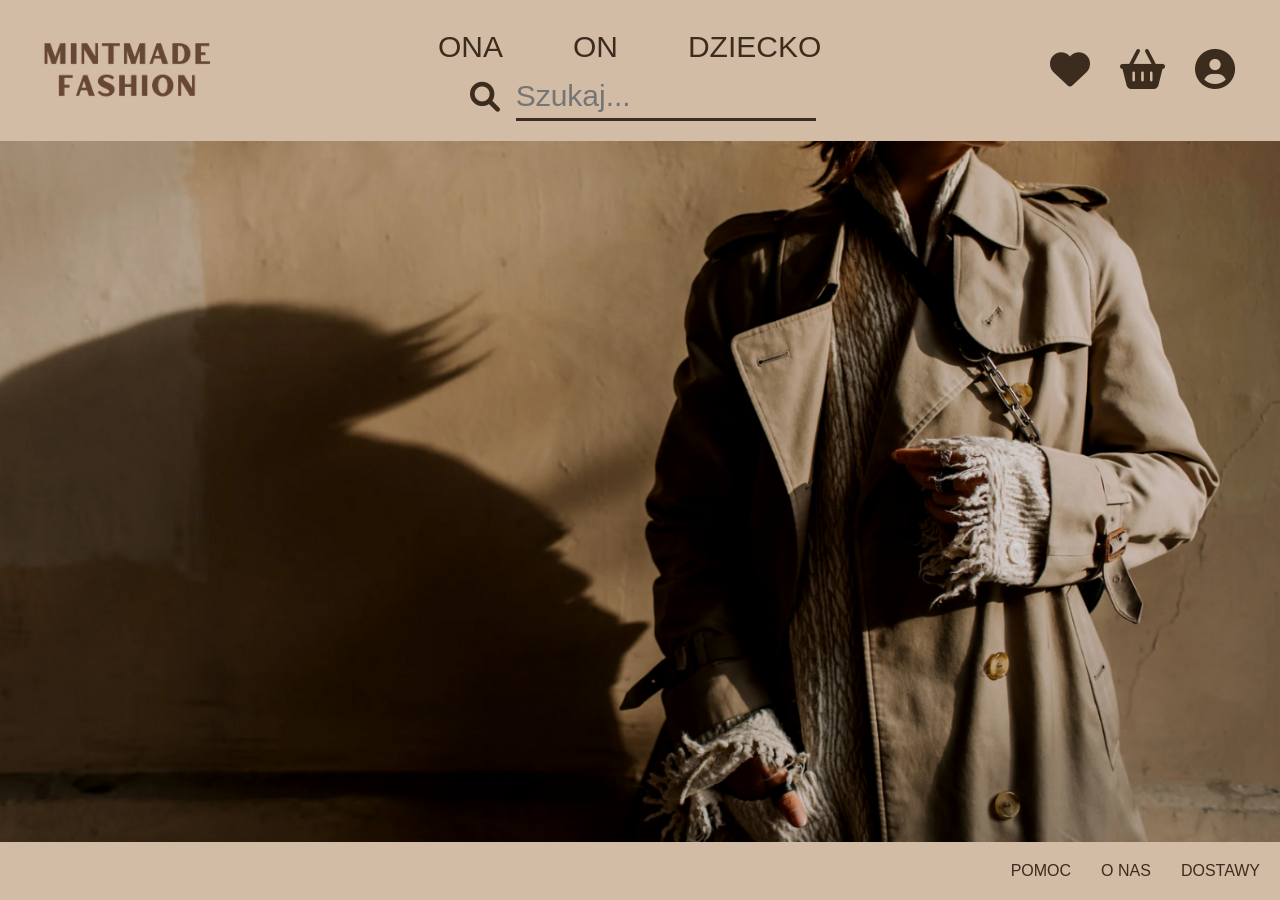
<file: sites/index.html>
<!DOCTYPE html>
<html lang="pl">
  <head>
    <meta charset="UTF-8" />
    <meta name="viewport" content="width=device-width, initial-scale=1.0" />
    <title>Mintmade Fashion</title>
    <link rel="stylesheet" href="../styles/index_styles.css" />
    <script src="../scripts/load_header_and_footer.js" defer></script>
  </head>
  <body>
    <div id="header-container"></div>
    <main class="main"></main>
    <div id="footer-container"></div>
  </body>
</html>
</file>
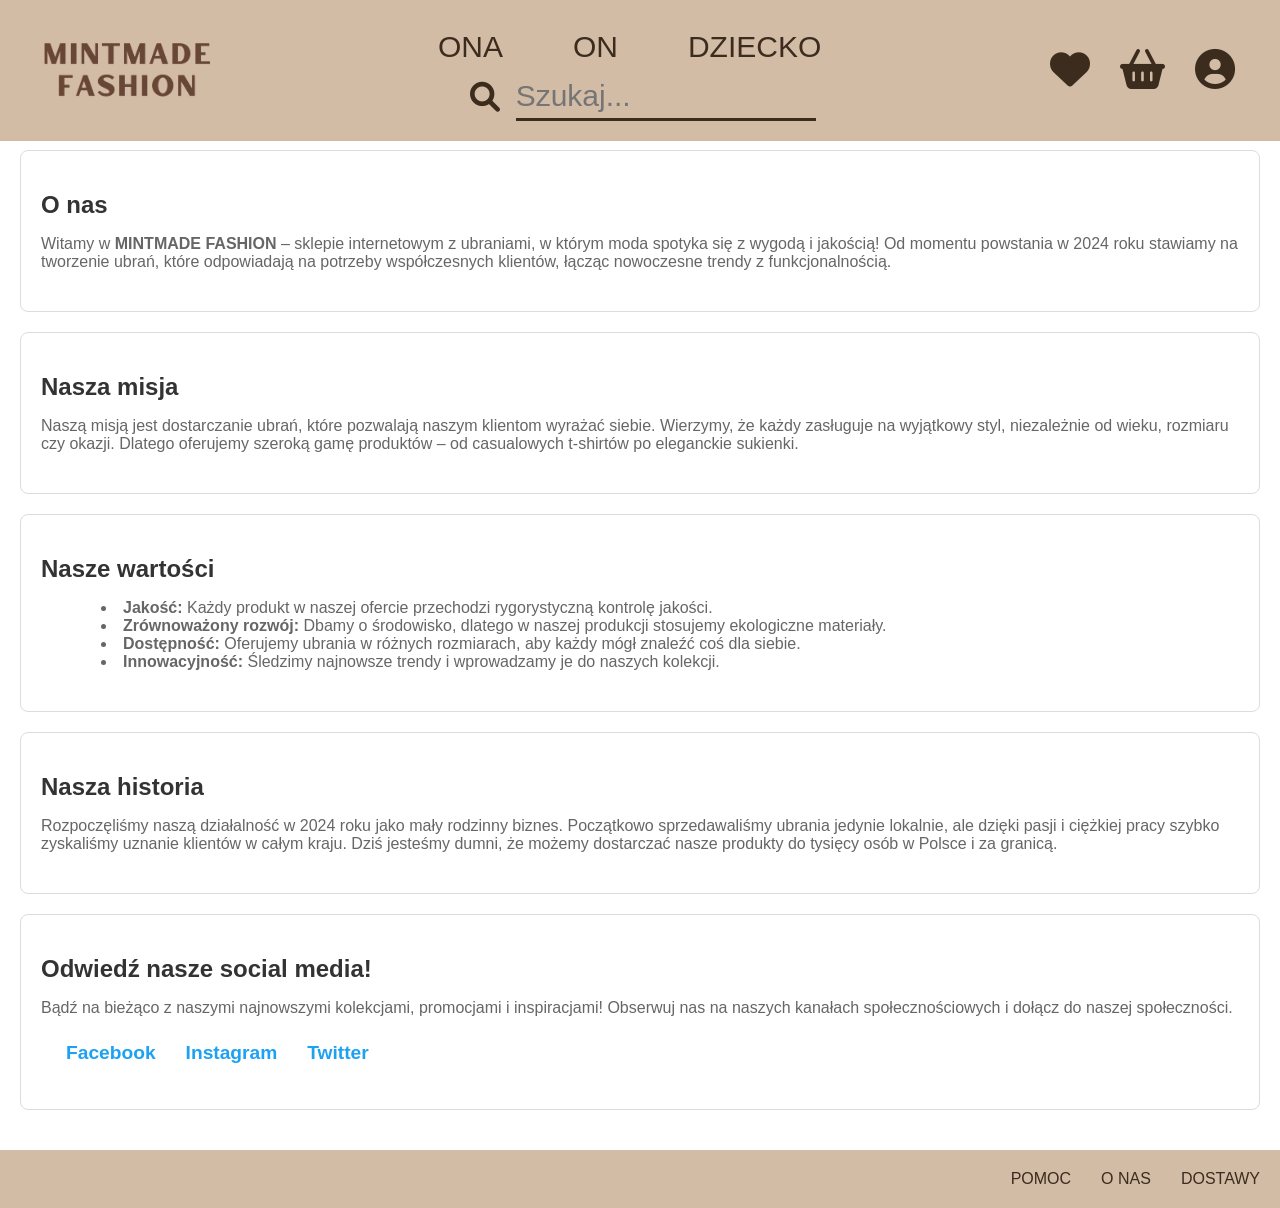
<file: sites/about_us.html>
<!DOCTYPE html>
<html lang="pl">
  <head>
    <meta charset="UTF-8" />
    <meta name="viewport" content="width=device-width, initial-scale=1.0" />
    <title>O nas - Sklep z Ubraniami</title>
    <script src="../scripts/load_header_and_footer.js" defer></script>
    <link rel="stylesheet" href="../styles/about_us_styles.css" />
  </head>
  <body>
    <div id="header-container"></div>

    <main>
      <section class="about">
        <h1>O nas</h1>
        <p>
          Witamy w <strong>MINTMADE FASHION</strong> – sklepie internetowym z
          ubraniami, w którym moda spotyka się z wygodą i jakością! Od momentu
          powstania w 2024 roku stawiamy na tworzenie ubrań, które odpowiadają
          na potrzeby współczesnych klientów, łącząc nowoczesne trendy z
          funkcjonalnością.
        </p>
      </section>

      <section class="our-mission">
        <h2>Nasza misja</h2>
        <p>
          Naszą misją jest dostarczanie ubrań, które pozwalają naszym klientom
          wyrażać siebie. Wierzymy, że każdy zasługuje na wyjątkowy styl,
          niezależnie od wieku, rozmiaru czy okazji. Dlatego oferujemy szeroką
          gamę produktów – od casualowych t-shirtów po eleganckie sukienki.
        </p>
      </section>

      <section class="values">
        <h2>Nasze wartości</h2>
        <ul>
          <li>
            <strong>Jakość:</strong> Każdy produkt w naszej ofercie przechodzi
            rygorystyczną kontrolę jakości.
          </li>
          <li>
            <strong>Zrównoważony rozwój:</strong> Dbamy o środowisko, dlatego w
            naszej produkcji stosujemy ekologiczne materiały.
          </li>
          <li>
            <strong>Dostępność:</strong> Oferujemy ubrania w różnych rozmiarach,
            aby każdy mógł znaleźć coś dla siebie.
          </li>
          <li>
            <strong>Innowacyjność:</strong> Śledzimy najnowsze trendy i
            wprowadzamy je do naszych kolekcji.
          </li>
        </ul>
      </section>

      <section class="our-story">
        <h2>Nasza historia</h2>
        <p>
          Rozpoczęliśmy naszą działalność w 2024 roku jako mały rodzinny biznes.
          Początkowo sprzedawaliśmy ubrania jedynie lokalnie, ale dzięki pasji i
          ciężkiej pracy szybko zyskaliśmy uznanie klientów w całym kraju. Dziś
          jesteśmy dumni, że możemy dostarczać nasze produkty do tysięcy osób w
          Polsce i za granicą.
        </p>
      </section>

      <section class="call-to-action">
        <h2>Odwiedź nasze social media!</h2>
        <p>
          Bądź na bieżąco z naszymi najnowszymi kolekcjami, promocjami i
          inspiracjami! Obserwuj nas na naszych kanałach społecznościowych i
          dołącz do naszej społeczności.
        </p>
        <ul class="social-links">
          <li>
            <a
              href="https://facebook.com"
              target="_blank"
              rel="noopener noreferrer"
              >Facebook</a
            >
          </li>
          <li>
            <a
              href="https://instagram.com"
              target="_blank"
              rel="noopener noreferrer"
              >Instagram</a
            >
          </li>
          <li>
            <a
              href="https://twitter.com"
              target="_blank"
              rel="noopener noreferrer"
              >Twitter</a
            >
          </li>
        </ul>
      </section>
    </main>

    <div id="footer-container"></div>
  </body>
</html>
</file>
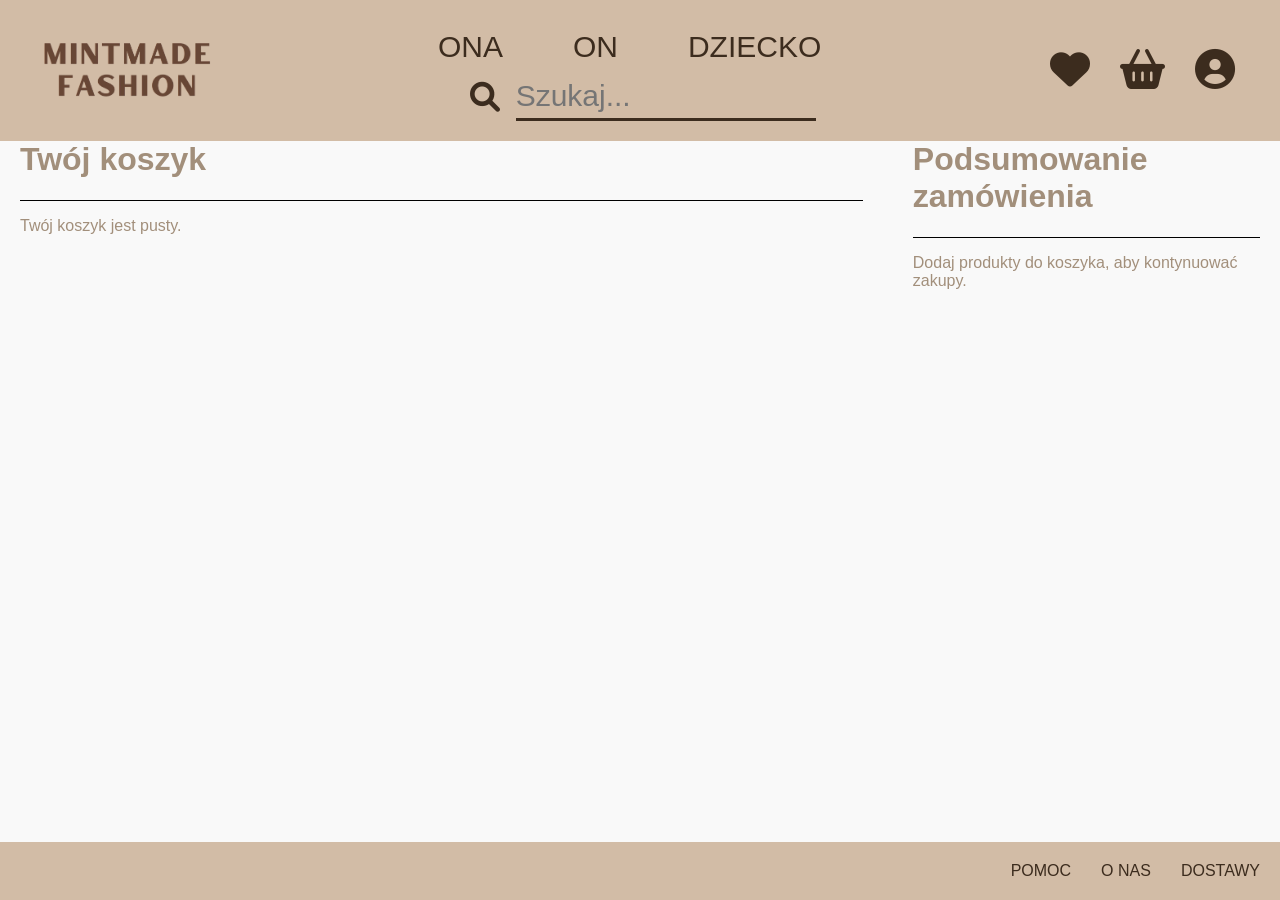
<file: sites/cart.html>
<!DOCTYPE html>
<html lang="en">
  <head>
    <meta charset="UTF-8" />
    <meta name="viewport" content="width=device-width, initial-scale=1.0" />
    <title>Mintmade Fashion</title>
    <link rel="stylesheet" href="../styles/cart.css" />
    <script src="../scripts/load_header_and_footer.js" defer></script>
    <script src="../scripts/cart.js" defer></script>
  </head>
  <body>
    <div id="header-container"></div>
    <main class="cart">
      <div class="cart-items-container">
        <h1>Twój koszyk</h1>
        <div id="cart-items"></div>
      </div>
      <div class="cart-summary-container">
        <h1>Podsumowanie zamówienia</h1>
        <div id="cart-total"></div>
        <div id="cart-summary"></div>
        <button id="checkout-button">Przejdź do kasy</button>
      </div>
    </main>
    
    <div id="footer-container"></div>
  </body>
</html>
</file>
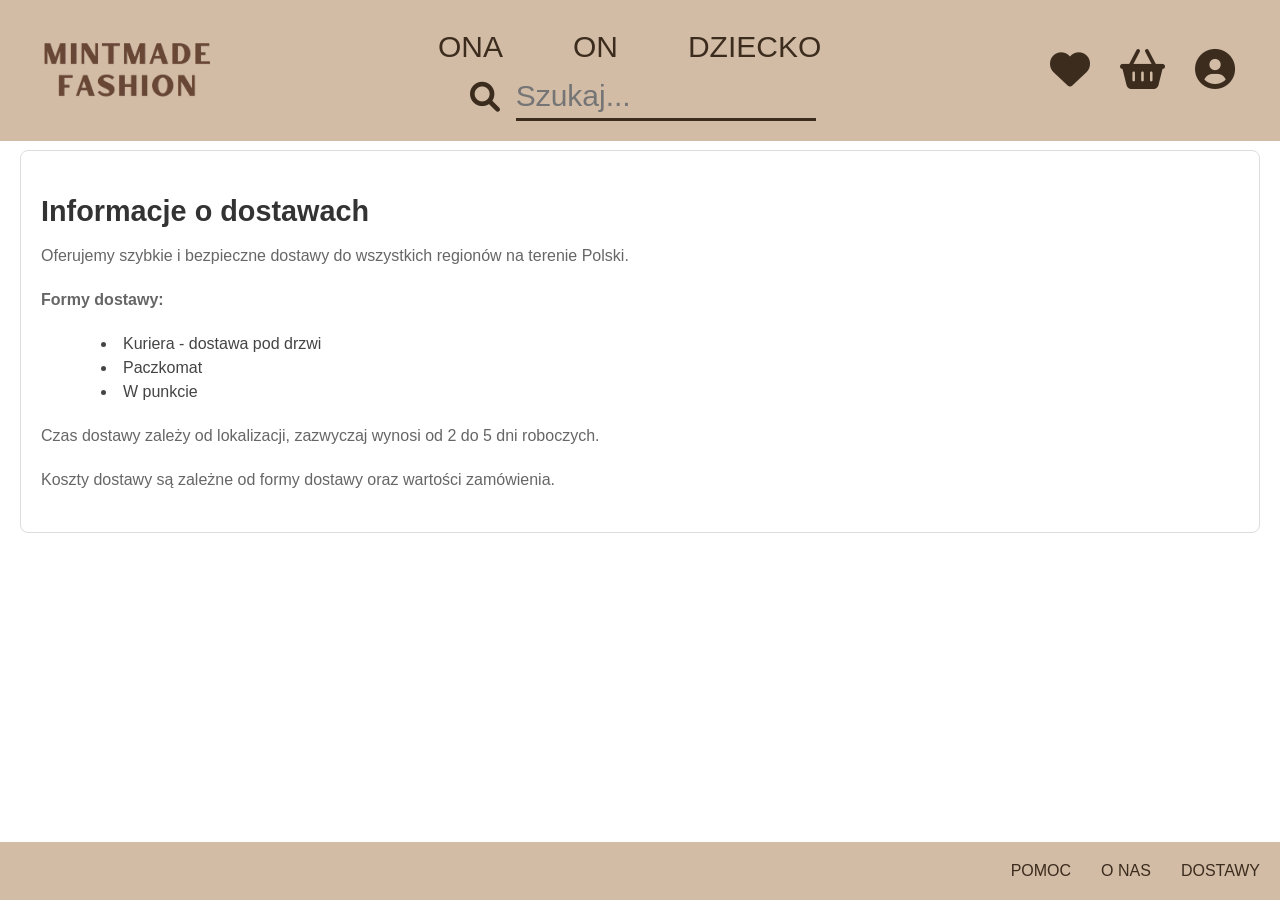
<file: sites/delivery.html>
<!DOCTYPE html>
<html lang="pl">
  <head>
    <meta charset="UTF-8" />
    <meta name="viewport" content="width=device-width, initial-scale=1.0" />
    <title>Dostawy - Sklep z Ubraniami</title>
    <script src="../scripts/load_header_and_footer.js" defer></script>
    <link rel="stylesheet" href="../styles/delivery_styles.css" />
  </head>
  <body>
    <div id="header-container"></div>

    <main>
      <section class="delivery-info">
        <h1>Informacje o dostawach</h1>
        <p>
          Oferujemy szybkie i bezpieczne dostawy do wszystkich regionów na
          terenie Polski.
        </p>
        <p><strong>Formy dostawy:</strong></p>
        <ul>
          <li>Kuriera - dostawa pod drzwi</li>
          <li>Paczkomat</li>
          <li>W punkcie</li>
        </ul>
        <p>
          Czas dostawy zależy od lokalizacji, zazwyczaj wynosi od 2 do 5 dni
          roboczych.
        </p>
        <p>
          Koszty dostawy są zależne od formy dostawy oraz wartości zamówienia.
        </p>
      </section>
    </main>

    <div id="footer-container">
      <ul>
        <li><a href="/about_us.html">O nas</a></li>
        <li><a href="/delivery.html">Dostawy</a></li>
      </ul>
    </div>
  </body>
</html>
</file>
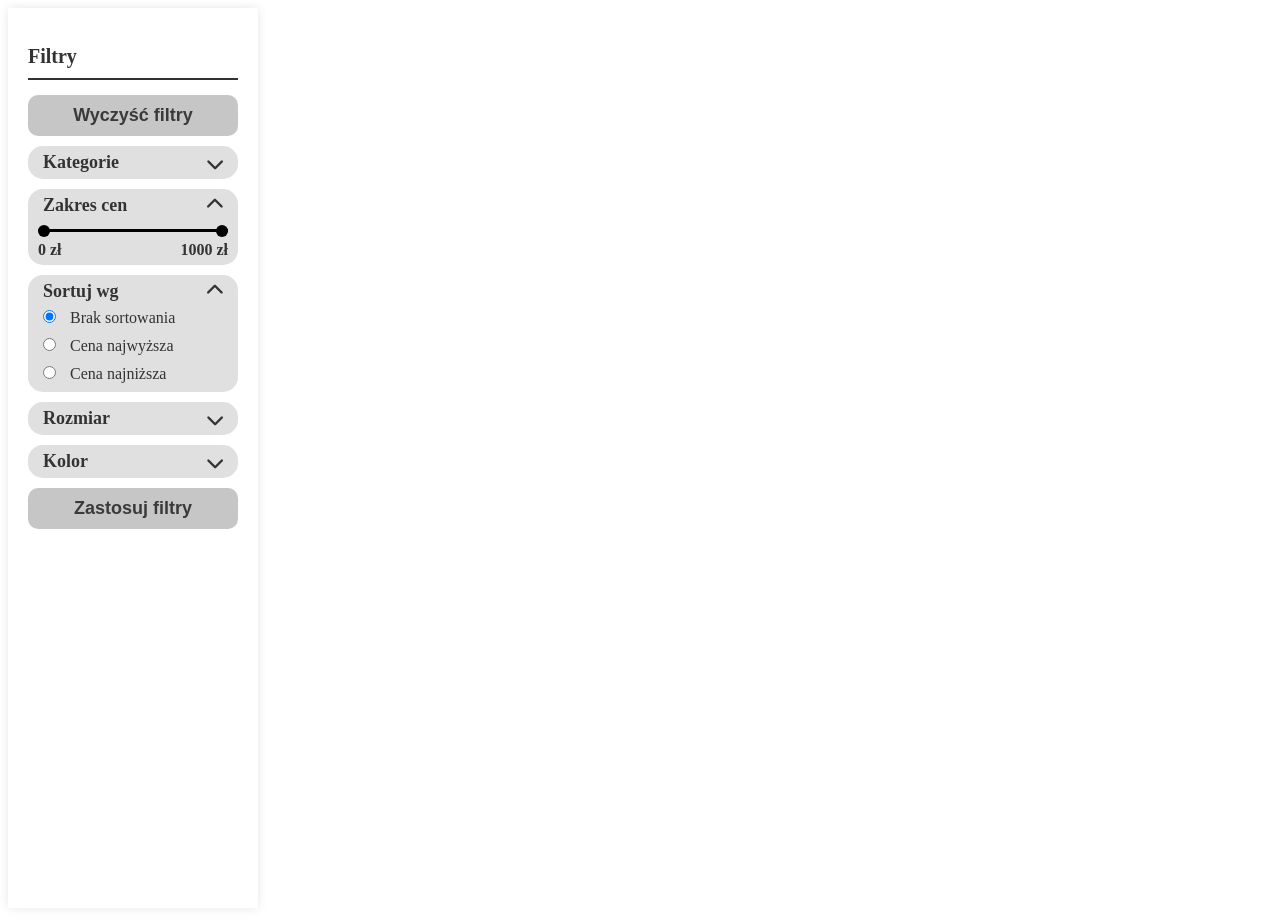
<file: sites/filters.html>
<!DOCTYPE html>
<html lang="pl">
  <head>
    <link
      rel="stylesheet"
      href="https://cdnjs.cloudflare.com/ajax/libs/font-awesome/6.0.0-beta3/css/all.min.css"
    />
    <link rel="stylesheet" href="../styles/filters_styles.css" />
  </head>

  <!-- Menu boczne z filtrami -->
  <aside class="sidebar">
    <h2>Filtry</h2>

    <!-- Przycisk Wyczyść filtry -->
    <button class="clear-btn" id="clear-filters-btn">Wyczyść filtry</button>

    <div class="filter-section collapsed">
      <h3>Kategorie</h3>
      <div class="filter-content">
        <!-- Opcje wyboru preferencji -->
        <label
          ><input
            type="radio"
            class="filter-radio"
            name="category"
            value="none"
            checked
          />
          Brak preferencji</label
        >
        <label
          ><input
            type="radio"
            class="filter-radio"
            name="category"
            value="ona"
          />
          ONA</label
        >
        <label
          ><input
            type="radio"
            class="filter-radio"
            name="category"
            value="on"
          />
          ON</label
        >
        <label
          ><input
            type="radio"
            class="filter-radio"
            name="category"
            value="dziecko"
          />
          DZIECKO</label
        >

        <!-- Dynamiczny kontener na kategorie -->
        <div id="dynamic-category-content" class="dynamic-category"></div>
      </div>
    </div>

    <div class="filter-section">
      <h3>Zakres cen</h3>
      <div class="filter-content">
        <div class="price-slider">
          <input
            type="range"
            id="price-min"
            min="0"
            max="1000"
            value="0"
            step="5"
          />
          <input
            type="range"
            id="price-max"
            min="0"
            max="1000"
            value="1000"
            step="5"
          />
        </div>
        <div class="price-values">
          <span id="min-value">0 zł</span>
          <span id="max-value">1000 zł</span>
        </div>
      </div>
    </div>

    <div class="filter-section">
      <h3>Sortuj wg</h3>
      <div class="filter-content">
        <label
          ><input
            type="radio"
            name="sort"
            class="filter-radio"
            id="no-sort"
            checked
          />
          Brak sortowania</label
        >
        <label
          ><input
            type="radio"
            name="sort"
            class="filter-radio"
            id="high-to-low"
          />
          Cena najwyższa</label
        >
        <label
          ><input
            type="radio"
            name="sort"
            class="filter-radio"
            id="low-to-high"
          />
          Cena najniższa</label
        >
      </div>
    </div>

    <div class="filter-section collapsed">
      <h3>Rozmiar</h3>
      <div class="filter-content">
        <label
          ><input type="checkbox" class="filter-checkbox" name="size" />
          S</label
        >
        <label
          ><input type="checkbox" class="filter-checkbox" name="size" />
          M</label
        >
        <label
          ><input type="checkbox" class="filter-checkbox" name="size" />
          L</label
        >
        <label
          ><input type="checkbox" class="filter-checkbox" name="size" />
          XL</label
        >
      </div>
    </div>

    <div class="filter-section collapsed">
      <h3>Kolor</h3>
      <div class="filter-content">
        <label
          ><input type="checkbox" class="filter-checkbox" /> Czerwony</label
        >
        <label
          ><input type="checkbox" class="filter-checkbox" /> Niebieski</label
        >
        <label><input type="checkbox" class="filter-checkbox" /> Czarny</label>
        <label><input type="checkbox" class="filter-checkbox" /> Biały</label>
      </div>
    </div>
    <!-- Przycisk zastosuj -->
    <button class="apply-btn">Zastosuj filtry</button>
  </aside>

  <script src="../scripts/filters_script.js"></script>
</html>
</file>
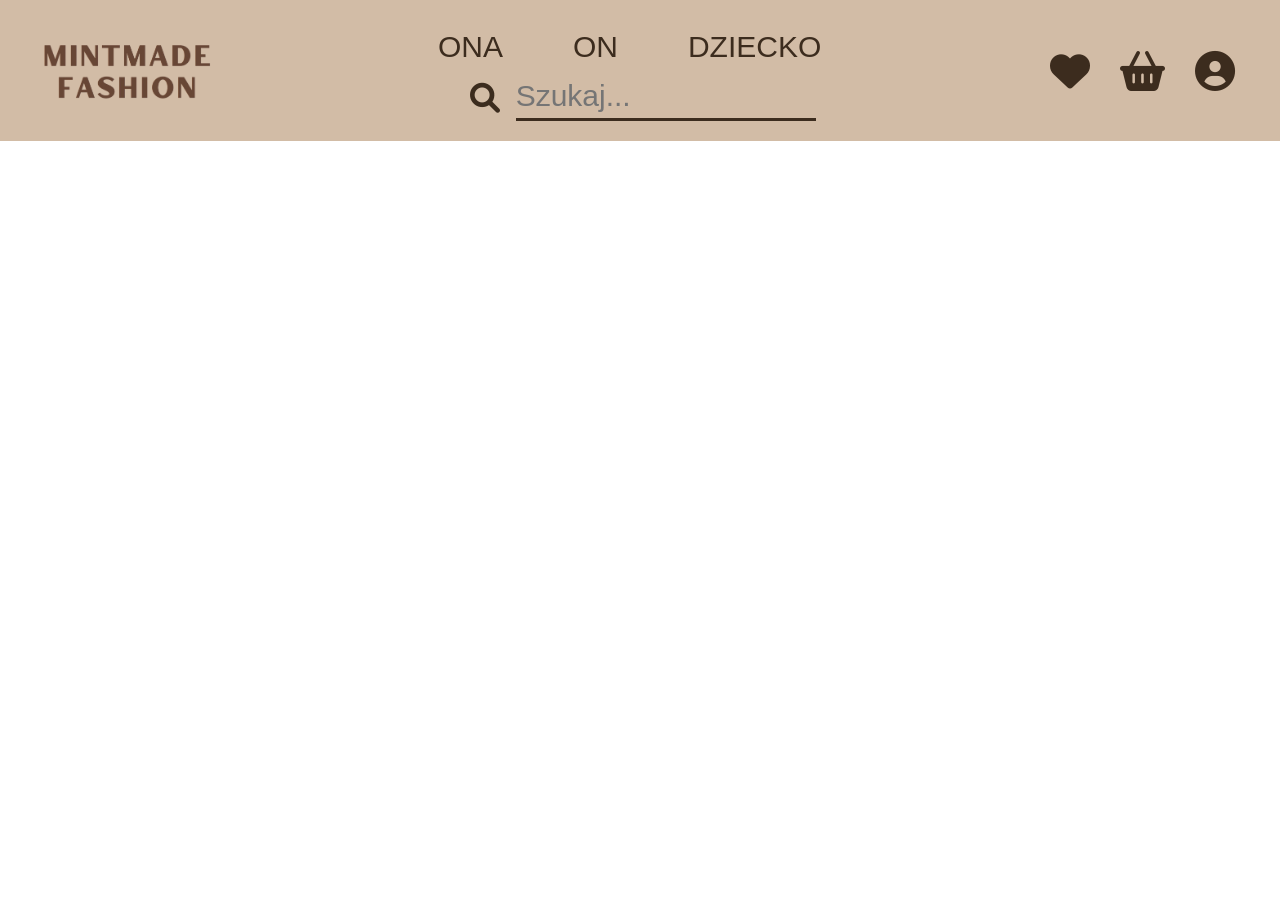
<file: sites/header.html>
<head>
  <link
    rel="stylesheet"
    href="https://cdnjs.cloudflare.com/ajax/libs/font-awesome/6.0.0-beta3/css/all.min.css"
  />
  <link rel="stylesheet" href="../styles/header_styles.css" />
</head>
<body>
  <header class="header">
    <div class="logo">
      <a href="../sites/index.html">
        <img src="../img/logo.png" alt="Mintmade Fashion Logo" />
      </a>
    </div>
    <nav class="nav">
      <div id="middle-part">
        <ul class="menu"></ul>
        <!-- Pasek wyszukiwania obok kategorii DZIECKO -->
        <li class="search-bar">
          <button id="search-button">
            <i class="fa-solid fa-magnifying-glass"></i>
          </button>
          <input type="text" id="search-input" placeholder="Szukaj..."/>
        </li>
      </div>
    </nav>
    <div class="icons">
      <a href="../sites/profile.html#watchlist" aria-label="Ulubione">
        <span><i class="fa-solid fa-heart"></i></span>
      </a>
      <a href="../sites/cart.html" aria-label="Koszyk" class="cart-icon">
        <span>
          <i class="fa-solid fa-basket-shopping"></i>
          <span class="cart-count">0</span>
        </span>
      </a>

      <!-- Ikona użytkownika (przycisk) z rozwijanym menu -->
      <span class="user-icon">
        <i class="fa-solid fa-circle-user"></i>
        <div class="user-dropdown">
          <ul>
            <li>ZALOGUJ</li>
            <li>ZAREJESTRUJ</li>
            <li style="display: none" id="profile">PROFIL</li>
            <li style="display: none" id="logout">WYLOGUJ</li>
          </ul>
        </div>
      </span>
    </div>
  </header>

  <!-- Popup logowania -->
  <div id="login-popup" class="popup">
    <div class="popup-content">
      <button class="close-btn" id="close-login-popup">&times;</button>
      <h2>Zaloguj się</h2>
      <form id="login-form">
        <label for="login-email">Email</label>
        <input
          type="email"
          id="login-email"
          placeholder="Wpisz swój email"
          required
        />
        <label for="login-password">Hasło</label>
        <div class="password-container">
          <input
            type="password"
            id="login-password"
            placeholder="Wpisz hasło"
            required
          />
        </div>
        <button type="submit">Zaloguj</button>
      </form>
    </div>
  </div>

  <!-- Popup rejestracji -->
  <div id="register-popup" class="popup">
    <div class="popup-content">
      <button class="close-btn" id="close-register-popup">&times;</button>
      <h2>Zarejestruj się</h2>
      <form id="register-form">
        <label for="register-email">Email</label>
        <input
          type="email"
          id="register-email"
          placeholder="Wpisz swój email"
          required
        />

        <label for="register-password">Hasło</label>
        <div class="password-container">
          <input
            type="password"
            id="register-password"
            placeholder="Wpisz hasło"
            required
          />
        </div>

        <label for="register-confirm-password">Powtórz hasło</label>
        <input
          type="password"
          id="register-confirm-password"
          placeholder="Powtórz hasło"
          required
        />

        <label for="register-first-name">Imię</label>
        <input
          type="text"
          id="register-first-name"
          placeholder="Wpisz swoje imię"
          required
        />
        <label for="register-last-name">Nazwisko</label>
        <input
          type="text"
          id="register-last-name"
          placeholder="Wpisz swoje nazwisko"
          required
        />

        <label for="register-address">Adres</label>
        <input
          type="text"
          id="register-address"
          placeholder="Wpisz swój adres"
          required
        />

        <label for="register-city">Miasto</label>
        <input
          type="text"
          id="register-city"
          placeholder="Wpisz swoje miasto"
          required
        />

        <label for="register-zipcode">Kod pocztowy</label>
        <input
          type="text"
          id="register-zipcode"
          placeholder="Wpisz kod pocztowy"
          required
        />

        <button type="submit">Zarejestruj się</button>
      </form>
    </div>
  </div>

  <script src="../scripts/header_script.js"></script>
</body>
</file>
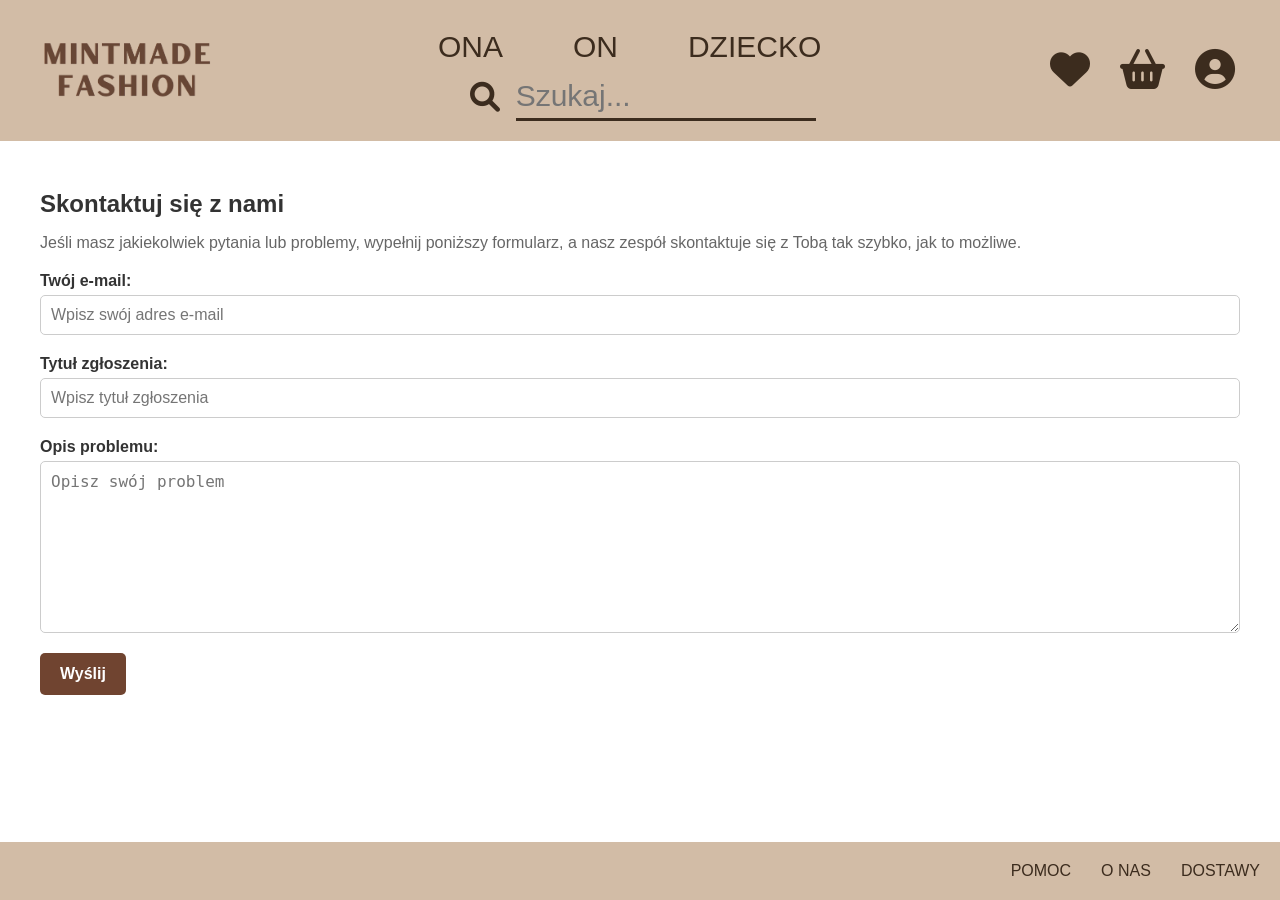
<file: sites/help_page.html>
<!DOCTYPE html>
<html lang="pl">
  <head>
    <meta charset="UTF-8" />
    <meta name="viewport" content="width=device-width, initial-scale=1.0" />
    <title>Pomoc - Sklep z Ubraniami</title>
    <script src="../scripts/load_header_and_footer.js" defer></script>
    <link rel="stylesheet" href="../styles/help_page_styles.css" />
  </head>
  <body>
    <div id="header-container"></div>

    <main>
      <section class="help">
        <h1>Skontaktuj się z nami</h1>
        <p>
          Jeśli masz jakiekolwiek pytania lub problemy, wypełnij poniższy
          formularz, a nasz zespół skontaktuje się z Tobą tak szybko, jak to
          możliwe.
        </p>

        <form id="contact-form">
          <div class="form-group">
            <label for="email">Twój e-mail:</label>
            <input
              type="email"
              id="email"
              name="email"
              required
              placeholder="Wpisz swój adres e-mail"
            />
          </div>

          <div class="form-group">
            <label for="subject">Tytuł zgłoszenia:</label>
            <input
              type="text"
              id="subject"
              name="subject"
              required
              placeholder="Wpisz tytuł zgłoszenia"
            />
          </div>

          <div class="form-group">
            <label for="problem-description">Opis problemu:</label>
            <textarea
              id="problem-description"
              name="problem_description"
              required
              placeholder="Opisz swój problem"
              rows="6"
            ></textarea>
          </div>

          <div class="form-group">
            <button type="submit" class="submit-btn">Wyślij</button>
          </div>
        </form>

        <!-- Komunikat o wysłaniu -->
        <div
          id="confirmation-message"
          class="confirmation-message"
          style="display: none"
        >
          Zgłoszenie zostało wysłane. Dziękujemy za kontakt!
          <br />
          <a href="./index.html" class="go-home-link">Wróć na stronę główną</a>
        </div>
      </section>
    </main>

    <div id="footer-container"></div>

    <script src="../scripts/help_page_script.js"></script>
  </body>
</html>
</file>
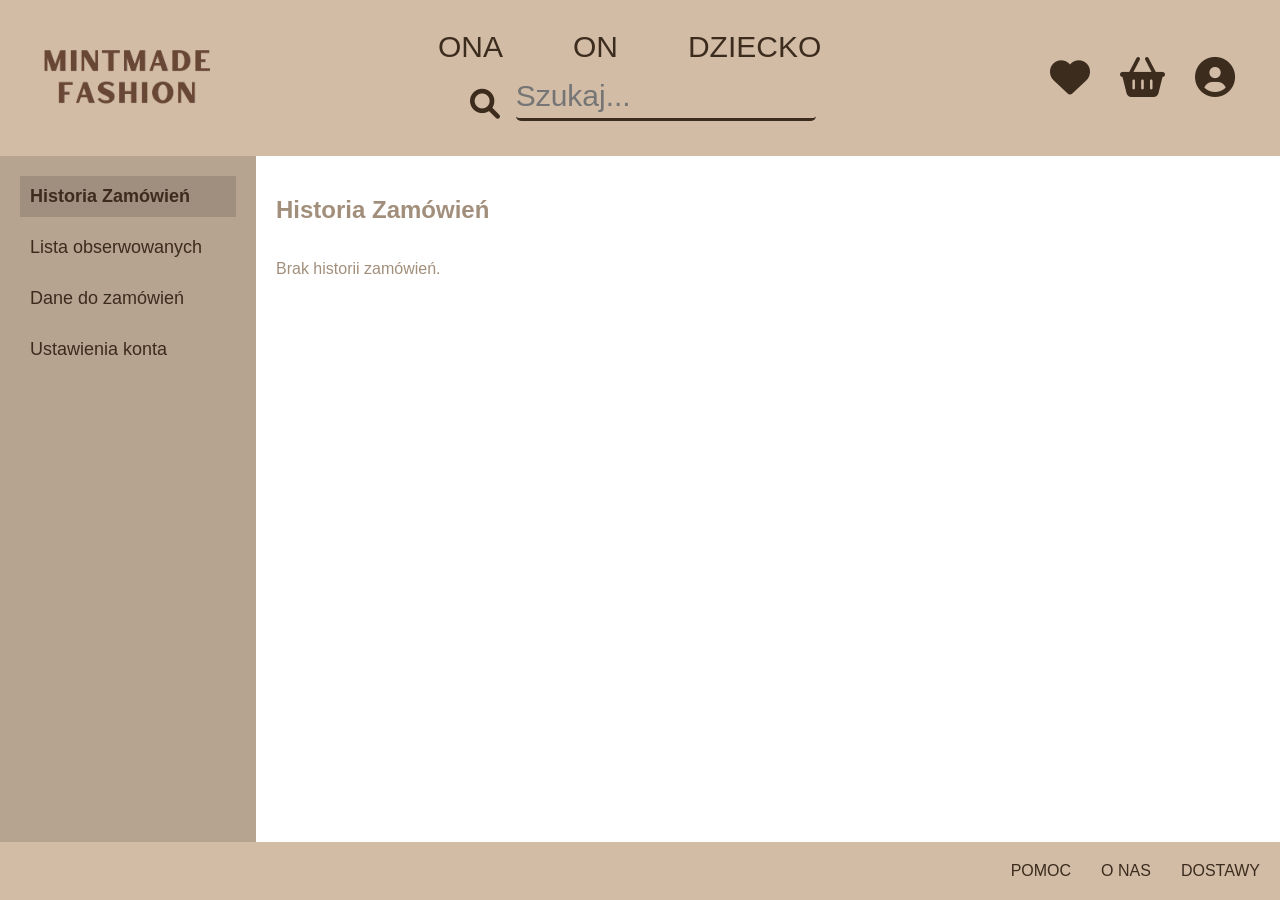
<file: sites/profile.html>
<!DOCTYPE html>
<html lang="en">
<head>
  <meta charset="UTF-8">
  <meta name="viewport" content="width=device-width, initial-scale=1.0">
  <title>Profile - Mintmade Fashion</title>
  <link
  rel="stylesheet"
  href="https://cdnjs.cloudflare.com/ajax/libs/font-awesome/6.0.0-beta3/css/all.min.css"
/>
<link rel="stylesheet" href="../styles/profile_styles.css" />
<script src="../scripts/load_header_and_footer.js" defer></script>
</head>
<body>
  <div id="header-container"></div>
    <main class="profile-main">
    <div class="profile-sidebar">
      <button class="profile-btn" data-section="order-history">Historia Zamówień</button>
      <button class="profile-btn" data-section="watchlist">Lista obserwowanych</button>
      <button class="profile-btn" data-section="order-details">Dane do zamówień</button>
      <button class="profile-btn" data-section="account-settings">Ustawienia konta</button>
    </div>
    <div class="profile-content">
        <div id="order-history" class="profile-section">
            <h2>Historia Zamówień</h2>
            <div id="order-history-content">
            </div>
        </div>
        <div id="watchlist" class="profile-section">
          <h2>Lista obserwowanych</h2>
          <div id="watchlist-content"></div>
        </div>
        <div id="order-details" class="profile-section">
          <h2>Dane do zamówienia</h2>
          <form id="order-details-form">
            <label for="address">Adres:</label>
            <input type="text" id="address" value="" required>
        
            <label for="city">Miasto:</label>
            <input type="text" id="city" value="" required>
        
            <label for="zipcode">Kod pocztowy:</label>
            <input type="text" id="zipcode" value="" required>
        
            <button type="submit">Zapisz zmiany</button>
          </form>
        </div>
        <div id="account-settings" class="profile-section">
          <h2>Ustawienia konta</h2>
          <form id="account-settings-form">
            <label for="first-name">Imię:</label>
            <input type="text" id="first-name" value="" required>
        
            <label for="last-name">Nazwisko:</label>
            <input type="text" id="last-name" value="" required>
        
            <label for="password">Hasło:</label>
            <input type="password" id="password" value="" required>
        
            <button type="submit">Zapisz zmiany</button>
          </form>
        </div>
      </div>
  </main>

  <div id="footer-container"></div>
  <script src="../scripts/profile.js"></script>
</body>
</html>
</file>
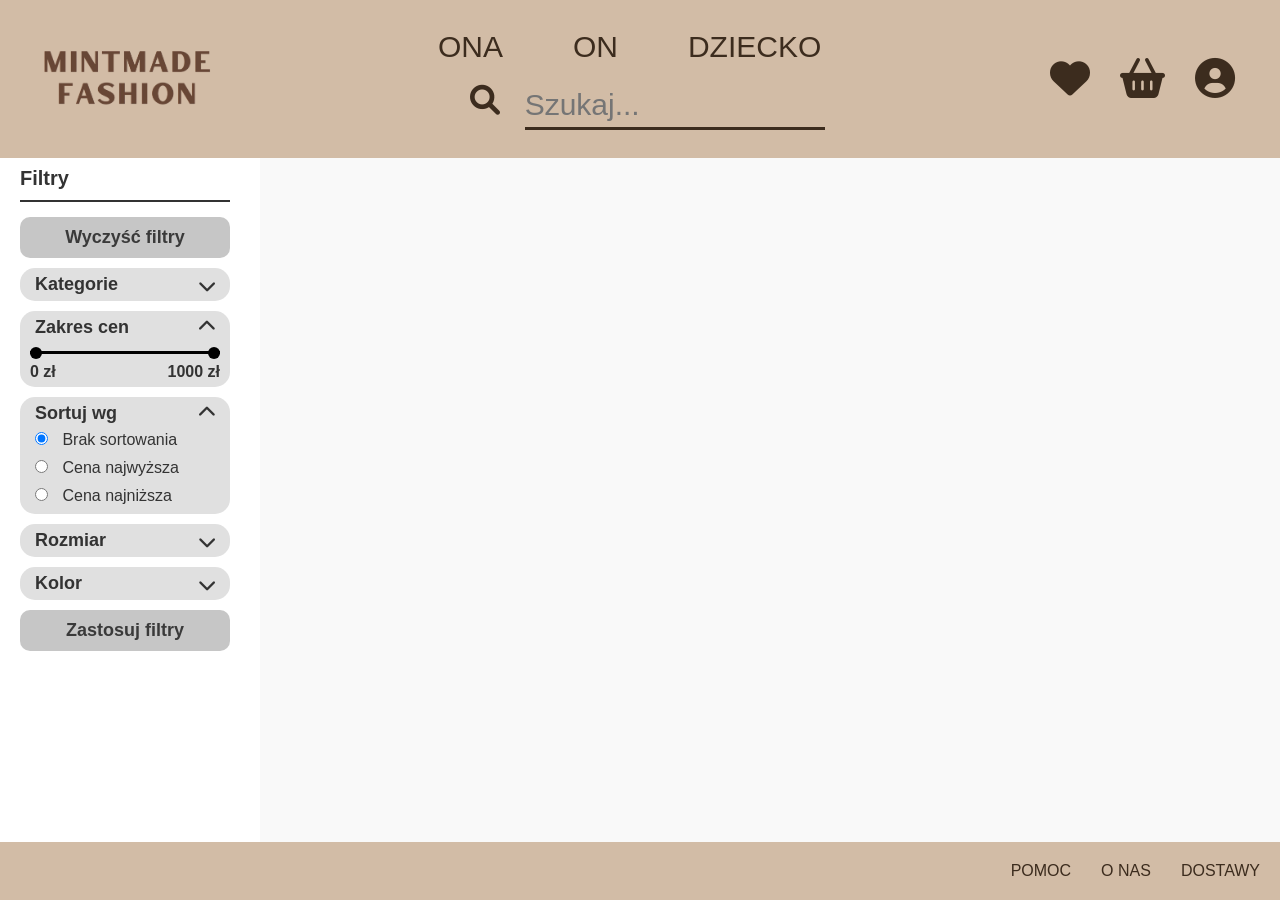
<file: sites/searching.html>
<!DOCTYPE html>
<html>
  <head>
    <title>Mintmade Fashion</title>
    <script src="../scripts/load_header_and_footer.js" defer></script>
    <script src="../scripts/load_filters.js" defer></script>
    <link rel="stylesheet" href="../styles/searching_styles.css" />
  </head>
  <body>
    <div id="header-container"></div>

    <main class="main">
      <span id="filters-container"></span>

      <span id="tiles"></span>
    </main>
    <div id="footer-container"></div>

    <script src="../scripts/searching_script.js" defer></script>
  </body>
</html>
</file>
<file: styles/index_styles.css>
html,
body {
  height: 100%; /* Ustawienie pełnej wysokości */
  overflow: hidden; /* Ukrycie pasków przewijania */
}

.main {
  background-image: url("../img/home_background.png");
  background-size: cover;
  background-position: center;
  flex-grow: 1; /* Umożliwia rozciąganie zawartości */
  display: flex;
  align-items: center;
  justify-content: center;
  height: 100%; /* Wysokość wypełnia pozostałą przestrzeń */
}
</file>
<file: styles/about_us_styles.css>
/* Resetowanie marginesów i paddingu */

/* Stylizowanie body */
body {
  font-family: "Arial", sans-serif;
  margin: 0;
  padding: 0;
  display: flex;
  flex-direction: column;
  min-height: 100vh;
  color: #3a3a3a; /* Kolor tekstu */
}

/* Nagłówek */
#header-container {
  position: fixed;
  top: 0;
  left: 0;
  width: 100%;
  z-index: 1000;
}

/* Stylizacja głównej sekcji */
main {
  margin-top: 130px; /* Przestrzeń dla nagłówka */
  padding: 20px;
  font-size: 16px;
  flex-grow: 1;
}

/* Stylizacja sekcji */
section {
  margin-bottom: 20px;
  padding: 20px;
  border-radius: 8px;
  border: 1px solid #ddd; /* Delikatna ramka */
}

section h1,
section h2 {
  margin-bottom: 15px;
  color: #333;
  font-size: 1.5rem;
}

section p,
section ul {
  margin-bottom: 20px;
  color: #666;
  font-size: 1rem;
}

/* Listy */
section ul {
  list-style: disc inside;
  margin-left: 20px;
}

/* Przycisk CTA */
.cta-button {
  display: inline-block;
  background-color: #704430; /* Kolor przycisku CTA */
  color: #fff;
  padding: 12px 20px;
  text-decoration: none;
  border-radius: 5px;
  font-weight: bold;
  font-size: 1rem;
  transition: background-color 0.3s, transform 0.2s ease-in-out;
}

.cta-button:hover {
  background-color: #40281e; /* Kolor przycisku CTA na hover */
  transform: translateY(-3px); /* Lekka animacja przycisku */
}

/* Linki społecznościowe */
.social-links {
  list-style: none;
  padding: 0;
  display: flex;
  gap: 20px;
  margin-top: 20px;
}

.social-links li {
  display: inline-block;
}

.social-links a {
  margin: 5px;
  text-decoration: none;
  color: #1da1f2;
  font-size: 1.2rem;
  transition: color 0.3s ease, transform 0.2s ease;
  display: inline-block;
  font-weight: bold;
}

.social-links a:hover {
  transform: translateY(-3px);
  color: #0d95e8;
  transform: translateY(-3px); /* Animacja uniesienia linku */
}

/* Stopka */
#footer-container {
  z-index: 1000;
}

/* Wyrównanie tekstu na stronie */
.text-center {
  text-align: center;
}
</file>
<file: styles/cart.css>
/* styles/cart.css */

/* General Styles */
body {
  font-family: Arial, sans-serif;
  margin: 0;
  padding: 0;
  background-color: #f8f9fa;
}

main.cart {
  margin-top: 100px;
  padding: 20px;
  display: flex;
  justify-content: space-between;
  padding: 20px;
  background-color: #f9f9f9;
  font-size: 16px;
  flex-grow: 1;
}

.cart-items-container{
  width: 68%;
}
.cart-summary-container {
  width: 28%;
}

/* Cart Item Styles */
.cart-item {
  display: flex;
  padding: 15px 0;
  border-bottom: 1px solid #acacac;
}

.cart-item-image {
  width: 100px;
  height: 100px;
  object-fit: cover;
  margin-right: 20px;
}

.cart-item-info {
  flex: 1;
}

.cart-item-info h3 {
  margin: 0 0 10px 0;
  font-size: 18px;
  color: #343a40;
}

.size-and-color {
  display: flex;
  gap: 20px;
  align-items: center;
}

.size-container, .color-container {
  margin: 0;
}

.size-container .sizes, .color-container .colors {
  display: flex;
}

.cart-item-actions {
  display: flex;
  flex-direction: row;
  align-items: center;
  gap: 20px;
}

.cart-item-actions p {
  margin: 0;
}


.cart-item h3 {
  margin: 0;
  font-size: 18px;
  color: #343a40;
  width: 30%;
}

.cart-item p {
  margin: 0;
  color: #6c757d;
}

.quantity-input {
  width: 50px;
  padding: 5px;
}

.remove-button {
  background-color: #dc3545;
  color: #ffffff;
  border: none;
  padding: 8px 12px;
  border-radius: 8px;
  cursor: pointer;
}

.remove-button:hover {
  background-color: #a71c2a;
}

/* Cart Total Styles */
#cart-total {
  border-top: 1px solid black;
  text-align: left;
  color: #343a40;
}

/* Checkout Button Styles */
#checkout-button {
  display: block;
  width: 100%;
  padding: 15px;
  background-color: #704430;
  color: #fff;
  border: none;
  border-radius: 8px;
  cursor: pointer;
  font-size: 18px;
  text-align: center;
  margin-top: 20px;
}

#checkout-button:hover {
  background-color: #40281e;
}

#cart-items{
  border-top: 1px solid black;
}

#header-container {
  position: fixed;
  top: 0;
  left: 0;
  width: 100%;
  z-index: 1000;
}

#footer-container {
  z-index: 1000;
}

.cart-item-image{
  width: 100px;
  height: 100px;
  object-fit: cover;
}

.size-container,
.color-container {
  font-size: large;
  margin: 15px 0;
  /* margin-bottom: 20%; */
}

.sizes,
.colors {
  display: flex;
  gap: 10px;
  margin-top: 5px;
}

.size {
  padding: 8px 12px;
  border: 1px solid #999;
  border-radius: 4px;
  font-size: 14px;
  transition: background-color 0.3s, color 0.3s, scale 0.3s;
  background-color: #333;
  color: #fff;
}

/* Kolory */
.color {
  width: 30px;
  height: 30px;
  border-radius: 50%;
  border: 1px solid #ccc;
  transition: scale 0.3s;
  border: 2px solid #000;
  box-shadow: 0 0 10px rgba(0, 0, 0, 0.2);
}

.cart-item-image{
  box-shadow: 0 0 10px rgba(0, 0, 0, 0.1);
  border-radius: 5px;
}

.cart-item-link{
  text-decoration: none;
  color: black;
}

.quantity {
  display: flex;
  align-items: center;
  gap: 10px;
}

.quantity button {
  width: 30px;
  height: 30px;
  background-color: #e0e0e0;
  border: none;
  border-radius: 50%;
  font-size: 16px;
  cursor: pointer;
  transition: scale 0.3s;
}

.quantity button:hover {
  scale: 1.2;
  background-color: #ccc;
}

.quantity span {
  font-weight: bold;
}

.text{
  color: black;
}
.price{
  color: black !important;
  font-size: 22px;
  font-weight: bold;
  margin: 15px 0;
}
</file>
<file: styles/delivery_styles.css>
/* Resetowanie marginesów i paddingu */

/* Stylizowanie body */
body {
  font-family: "Arial", sans-serif;
  margin: 0;
  padding: 0;
  display: flex;
  flex-direction: column;
  min-height: 100vh;
  color: #3a3a3a; /* Kolor tekstu */
  background-color: #fff; /* Białe tło sekcji */
}

/* Nagłówek */
#header-container {
  position: fixed;
  top: 0;
  left: 0;
  width: 100%;
  z-index: 1000;
}

/* Stylizacja głównej sekcji */
main {
  margin-top: 130px; /* Przestrzeń dla nagłówka */
  padding: 20px;
  font-size: 16px;
  flex-grow: 1;
  box-shadow: 0 2px 5px rgba(0, 0, 0, 0.1); /* Cień dla sekcji */
}

/* Stylizacja sekcji */
section {
  margin-bottom: 20px;
  padding: 20px;
  border-radius: 8px;
  border: 1px solid #ddd; /* Delikatna ramka */
}

/* Nagłówki w sekcjach */
section h1,
section h2 {
  margin-bottom: 15px;
  color: #333;
  font-size: 1.8rem;
  font-weight: bold;
}

/* Tekst w sekcjach */
section p,
section ul {
  margin-bottom: 20px;
  color: #666;
  font-size: 1rem;
  line-height: 1.5;
}

/* Listy */
section ul {
  list-style: disc inside;
  margin-left: 20px;
  color: #444;
}

/* Stopka */
#footer-container {
  z-index: 1000;
}

/* Wyrównanie tekstu na stronie */
.text-center {
  text-align: center;
}
</file>
<file: styles/filters_styles.css>
:root {
  --input-color: #faf3eb;
  --header-color: #d2bca6;
  --background-color: #a28f7b; /* Główny kolor (np. zielony) */
  --hover-text-color: black;
  --hover-background-color: #b4a492;
  --text-color: #3c2c1e;
}

/* Stylowanie bocznego menu */
.sidebar {
  color: #333;
  display: inline-block;
  box-sizing: border-box;
  width: 250px;
  background-color: white;
  padding: 20px;
  box-shadow: 0 0 10px rgba(0, 0, 0, 0.1);
  height: 100vh;
  overflow-y: auto;
}

.sidebar h2 {
  font-size: 20px;
  margin-bottom: 15px;
  border-bottom: 2px solid #333;
  padding-bottom: 10px;
}

.filter-section {
  box-sizing: border-box;
  background-color: #e0e0e0;
  border-radius: 15px;
  padding: 1px 10px;
  margin-bottom: 10px;
  transition: 0.3s ease;
}

.filter-section:hover {
  scale: 1.02;
  background-color: #d0d0d0;
}

.filter-section h3 {
  color: tx;
  font-size: 18px;
  margin: 5px;
  cursor: pointer;
  display: flex;
  justify-content: space-between;
}

.filter-section h3::after {
  content: "\f077";
  font-family: "Font Awesome 5 Free";
  transition: transform 0.3s ease;
}

.filter-section.collapsed h3::after {
  transform: rotate(180deg);
}

.filter-content {
  display: block;
  transition: max-height 0.3s ease-in-out;
  overflow: hidden;
}

.filter-section.expanded .filter-content {
  max-height: 500px; /* Ustaw odpowiednią maksymalną wysokość */
}

.filter-section.collapsed .filter-content {
  display: none;
}

.filter-section label {
  display: block;
  margin-bottom: 8px;
  font-size: 16px;
  color: #333;
}

.filter-section input[type="checkbox"],
.filter-section input[type="radio"] {
  margin-right: 10px;
}

.filter-section input[type="range"] {
  margin: 0;
  width: 100%;
}

/* Dodajemy styl do dynamicznego kontenera */
.dynamic-category {
  margin-top: 10px;
  width: 100%;
  box-sizing: border-box; /* Zapobiega zawężaniu przez padding */
  overflow: hidden; /* Zapobiega przewijaniu lub dziwnemu efektowi */
}

.dynamic-category label {
  display: block;
  margin-bottom: 5px;
}

.price-slider {
  margin: 10px 0;
  display: flex;
  justify-content: space-between;
  align-items: center;
  position: relative;
}

.price-slider input {
  position: absolute;
  pointer-events: none;
  -webkit-appearance: none; /* WebKit */
  -moz-appearance: none; /* Firefox */
  appearance: none;
  height: 3px;
  background: black;
  width: 100%; /* Ustawienie szerokości dla większej kompatybilności */
}

.price-slider input[type="range"]:nth-child(1) {
  z-index: 100;
}

.price-slider input::-webkit-slider-thumb {
  pointer-events: auto;
  -webkit-appearance: none;
  appearance: none;
  background: black;
  width: 12px;
  height: 12px;
  border-radius: 50%;
  cursor: pointer;
}

.price-slider input::-moz-range-thumb {
  pointer-events: auto;
  -moz-appearance: none; /* Firefox */
  appearance: none;
  background: black;
  width: 12px;
  height: 12px;
  border-radius: 50%;
  cursor: pointer;
}

.price-slider input::-ms-thumb {
  pointer-events: auto;
  -ms-appearance: none; /* Internet Explorer/Edge */
  appearance: none;
  background: black;
  width: 12px;
  height: 12px;
  border-radius: 50%;
  cursor: pointer;
}

.price-values {
  font-weight: bold;
  display: flex;
  justify-content: space-between;
  font-size: 16px;
  margin-top: 5px;
  margin-bottom: 5px;
}

/* Stylowanie przycisku */
button {
  margin-bottom: 10px;
  background-color: #c6c6c6;
  color: #3a3a3a;
  border: none;
  padding: 10px 15px;
  cursor: pointer;
  width: 100%;
  border-radius: 10px;
  font-size: 18px;
  text-align: center;
  font-weight: bold;
  transition: 0.3s ease;
}

button:hover {
  background-color: #a9a9a9;
}

.sidebar .apply-btn {
  margin-bottom: 150px;
}
</file>
<file: styles/header_styles.css>
/* Definicja zmiennych w :root */
:root {
  --input-color: #faf3eb;
  --header-color: #d2bca6;
  --background-color: #a28f7b; /* Główny kolor (np. zielony) */
  --hover-text-color: black;
  --hover-background-color: #b4a492;
  --text-color: #3c2c1e;
}

/* Reset */
body {
  margin: 0;
  font-family: "Arial", sans-serif;
  color: var(--background-color);
  height: 100vh;
  display: flex;
  flex-direction: column;
}

/* Header */
.header {
  display: flex;
  justify-content: space-between;
  align-items: center;
  background-color: var(--header-color);
  padding: 20px 40px;
}

/* Logo */
header .logo img {
  max-height: 60px; /* Dostosowanie wysokości obrazu */
  width: auto; /* Szerokość automatyczna, aby zachować proporcje */
  transition: transform 0.2s ease; /* Dodanie animacji tła i powiększenia */
}

header .logo img:hover {
  transform: scale(1.05); /* Powiększenie obrazu po najechaniu */
}

header .nav .menu {
  list-style: none;
  display: flex;
  gap: 30px;
  margin: 0;
  padding: 0;
}

header .menu-item {
  position: relative;
  padding: 10px 20px;
  border-radius: 20px 20px 0 0; /* Zaokrąglenie tylko na górze */
  transition: background-color 0.3s ease;
  color: var(--text-color);
}

header .menu-item a {
  text-decoration: none;
  color: var(--text-color);
  font-size: 30px;
}

header .menu-item:hover {
  background-color: var(--hover-background-color);
}

header .menu-item:hover > a {
  font-weight: bold; /* Pogrubienie tekstu po najechaniu */
}

/* Animacja dla dropdown menu */
header .dropdown-menu {
  display: flex;
  opacity: 0; /* Ukrycie początkowe */
  transform: translateY(-20px); /* Początkowa pozycja */
  transition: opacity 0.3s ease, transform 0.3s ease; /* Animacja */
  position: absolute;
  top: 100%; /* Umieszczone bezpośrednio poniżej kategorii */
  left: 0;
  background-color: var(--hover-background-color); /* Dopasowane tło */
  padding: 20px;
  box-shadow: 0 4px 6px rgba(0, 0, 0, 0.1);
  border-radius: 0 20px 20px 20px;
  z-index: 100;
  min-width: 600px; /* Zwiększenie minimalnej szerokości dla całego dropdown menu */
  pointer-events: none; /* Aby dropdown nie blokował interakcji, gdy jest ukryty */
}

header .dropdown-menu hr {
  border: 0;
  border-top: 1px solid var(--text-color); /* Kolor linii */
  margin: 0 0; /* Odstęp nad i pod linią */
}

header .menu-item:hover .dropdown-menu {
  opacity: 1; /* Widoczność */
  transform: translateY(0); /* Powrót do początkowej pozycji */
  pointer-events: auto; /* Aktywacja interakcji */
}

/* Układ kolumn w dropdown menu */
header .dropdown-menu .menu-column {
  display: flex;
  flex-direction: column;
  gap: 15px; /* Zwiększenie odstępów między kategoriami */
  min-width: 150px; /* Zwiększenie minimalnej szerokości każdej kolumny */
  flex-grow: 1; /* Sprawia, że kolumny mogą się rozszerzać, aby wypełnić dostępną przestrzeń */
}

header .dropdown-menu h3 {
  margin-top: 0;
  margin-bottom: 10px;
  font-size: 18px; /* Zwiększenie rozmiaru czcionki */
  text-transform: uppercase;
  font-weight: bold;
}

header .dropdown-menu ul {
  list-style: none;
  padding: 0;
  margin: 0;
}

header .dropdown-menu li {
  margin-bottom: 8px; /* Zwiększenie odstępu */
  font-size: 16px; /* Zwiększenie rozmiaru czcionki */
  transition: transform 0.3s ease; /* Animacja dla unoszenia */
}

/* Efekt unoszenia dla elementów w dropdown */
header .dropdown-menu li:hover {
  color: var(--hover-text-color);
  font-weight: bold;
  transform: translateY(-2px); /* Uniesienie elementu */
}

header .icons {
  display: flex;
  color: var(--text-color);
  align-items: center; /* Wyrównanie ikon w pionie */
  gap: 20px;
  font-size: 40px;
  transition: transform 0.2s ease; /* Dodanie animacji tła i powiększenia */
}

/* Styl dla linków */
header .icons a {
  padding: 5px;
  text-decoration: none; /* Usunięcie podkreślenia */
  color: inherit; /* Zachowanie domyślnego koloru */
}

header .icons a:hover {
  color: var(--hover-text-color);
  transform: scale(1.05);
}

/* Dla stanu aktywnego (kliknięty link) */
header .icons a:active,
header .icons a:focus {
  outline: none; /* Usunięcie obramowania */
  color: inherit; /* Zachowanie koloru ikony */
}

/* Usunięcie stylu dla odwiedzonego linku */
header .icons a:visited {
  color: inherit;
}

/* Stylowanie dla ikony użytkownika */
header .user-icon {
  position: relative;
  cursor: pointer;
  padding: 5px;
  border-radius: 30px 30px 0 0;
  transition: background-color 0.2s ease; /* Dodanie animacji tła i powiększenia */
}

/* Efekt kliknięcia dla ikony użytkownika - zmiana tła */
header .user-icon.active {
  background-color: var(
    --hover-background-color
  ); /* Kolor tła przy kliknięciu */
}

header .user-icon:hover {
  transform: scale(1.05); /* Powiększenie ikony po kliknięciu */
  color: var(--hover-text-color);
}

/* Stylowanie dla dropdown menu użytkownika */
header .user-dropdown {
  display: flex;
  opacity: 0; /* Ukrycie początkowe */
  transform: translateY(-20px); /* Początkowa pozycja */
  transition: opacity 0.2s ease, transform 0.2s ease; /* Animacja */
  position: absolute;
  top: 100%; /* Umieszczone poniżej ikony */
  right: 0;
  background-color: var(--hover-background-color);
  padding: 20px;
  box-shadow: 0 4px 6px rgba(0, 0, 0, 0.1);
  border-radius: 20px 0 20px 20px;
  z-index: 100;
  min-width: 120px;
  pointer-events: none; /* Zapobieganie interakcjom, gdy jest ukryte */
}

/* Listy w menu */
header .user-dropdown ul {
  list-style: none;
  padding: 0;
  margin: 0;
}

/* Stylowanie dla pozycji menu */
header .user-dropdown li {
  margin-bottom: 8px;
  font-size: 16px;
  transition: transform 0.2s ease; /* Animacja dla unoszenia */
}

/* Efekt unoszenia dla pozycji menu */
header .user-dropdown li:hover {
  color: var(--hover-text-color);
  font-weight: bold;
  transform: translateY(-2px);
}

/* Pokazanie dropdown menu po kliknięciu na ikonę użytkownika */
header .user-icon.active .user-dropdown {
  opacity: 1; /* Pokazanie menu */
  transform: translateY(0); /* Powrót do pozycji docelowej */
  pointer-events: auto; /* Umożliwienie interakcji */
}

/* Minimalistyczny pasek wyszukiwania obok kategorii DZIECKO */
header .search-bar {
  display: flex;
  align-items: center;
  gap: 10px;
  margin-left: 20px; /* Odstęp od kategorii DZIECKO */
}

header .search-bar input {
  border: none;
  border-bottom: 3px solid var(--text-color); /* Kreska zamiast ramki */
  background-color: transparent;
  font-size: 30px;
  color: var(--text-color);
  padding: 5px 0;
  outline: none; /* Usunięcie konturu */
  width: 300px; /* Szerokość pola wyszukiwania */
}

header .search-bar button {
  background: transparent;
  border: none;
  cursor: pointer;
  font-size: 30px; /* Większa ikona lupy */
  color: var(--text-color);
  transition: transform 0.2s ease, color 0.2s ease;
}

header .search-bar button:hover {
  color: var(--hover-text-color); /* Zmiana koloru przy najechaniu */
  transform: translateY(-2px);
}

/* Ustawienie pozycji wyszukiwania obok kategorii DZIECKO */
header .nav .menu-item:last-child {
  display: flex;
  align-items: center;
}

/* Ogólne ustawienia dla popupów */
.popup {
  display: none;
  position: fixed;
  top: 0;
  left: 0;
  width: 100%;
  height: 100%;
  background-color: rgba(0, 0, 0, 0.5);
  justify-content: center;
  align-items: center;
  z-index: 1000;
}

.popup .popup-content {
  background-color: var(--header-color);
  color: var(--text-color);
  padding: 20px;
  border-radius: 8px;
  width: 90%;
  max-width: 400px;
  box-shadow: 0 4px 8px rgba(0, 0, 0, 0.2);
  box-sizing: border-box; /* Zapobiega przesuwaniu się elementów poza kontener */
  display: flex;
  flex-direction: column; /* Ustawienie układu kolumnowego */
}

.popup .close-btn {
  background: none;
  border: none;
  font-size: 24px;
  color: #333;
  cursor: pointer;
  position: absolute;
  top: 10px;
  right: 10px;
}

.popup h2 {
  text-align: center;
  margin-bottom: 20px;
}

/* Style dla formularza */
.popup form {
  display: flex;
  flex-direction: column;
  width: 100%; /* Ustawienie szerokości formularza na 100% */
}

.popup label {
  margin: 10px 0 5px;
  font-weight: bold;
}

.popup input {
  padding: 10px;
  margin-bottom: 15px;
  border: none;
  background-color: var(--input-color);
  border-radius: 5px;
  font-size: 14px;
  width: 100%; /* Zapewnia, że inputy będą miały pełną szerokość kontenera */
  box-sizing: border-box; /* Umożliwia prawidłowe obliczanie szerokości */
}

.popup button[type="submit"] {
  padding: 10px;
  background-color: var(--input-color);
  color: var(--text-color);
  border: none;
  border-radius: 5px;
  font-size: 16px;
  cursor: pointer;
}

.popup button[type="submit"]:hover {
  font-weight: bold;
  background-color: var(--hover-background-color);
}

/* Kontener hasła */
.popup .password-container {
  position: relative;
}

/* Reakcja na otwarcie popupu */
#login-popup:target,
#register-popup:target {
  display: flex;
}

#middle-part {
  margin-left: 40px;
  margin-right: 40px;
  display: flex; /* Ustawia Flexbox jako model układu */
  flex-wrap: wrap; /* Pozwala na zawijanie elementów do nowej linii, jeśli nie mieszczą się w szerokości */
  box-sizing: border-box; /* Zapobiega przekraczaniu szerokości przez padding */
  justify-content: center;
}

.cart-icon {
  position: relative;
}

.cart-icon .cart-count {
  position: absolute;
  top: 70%;
  right: 5%;
  background-color: red;
  color: white;
  border-radius: 50%;
  padding: 2px 6px;
  font-size: 12px;
}
</file>
<file: styles/help_page_styles.css>
/* Resetowanie marginesów i paddingu */


/* Stylizowanie body */
body {
  font-family: "Arial", sans-serif;
  margin: 0;
  padding: 0;
  display: flex;
  flex-direction: column;
  min-height: 100vh;
  color: #3a3a3a; /* Kolor tekstu */
}

/* Nagłówek */
#header-container {
  position: fixed;
  top: 0;
  left: 0;
  width: 100%;
  z-index: 1000;
}

/* Stylizacja głównej sekcji */
main {
  margin-top: 130px; /* Przestrzeń dla nagłówka */
  padding: 20px;
  font-size: 16px;
  flex-grow: 1;
  background-color: #fff;
}

/* Stylizacja sekcji */
section {
  padding: 20px;
  border-radius: 10px;
  margin-bottom: 20px;
}

section h1,
section h2 {
  margin-bottom: 15px;
  color: #333;
  font-size: 1.5rem;
}

section p {
  margin-bottom: 20px;
  color: #666;
  font-size: 1rem;
}

/* Formularz */
form {
  display: flex;
  flex-direction: column;
  gap: 20px;
}

.form-group {
  display: flex;
  flex-direction: column;
}

.form-group label {
  font-weight: bold;
  margin-bottom: 5px;
  color: #333;
}

.form-group input,
.form-group textarea {
  padding: 10px;
  border-radius: 5px;
  border: 1px solid #ccc;
  font-size: 1rem;
  color: #333;
}

.form-group input:focus,
.form-group textarea:focus {
  outline: none;
  border-color: #704430; /* Kolor obramowania po focussie */
}

.form-group textarea {
  resize: vertical;
  min-height: 150px;
}

/* Przycisk wysyłania formularza */
.submit-btn {
  background-color: #704430; /* Kolor przycisku */
  color: #fff;
  padding: 12px 20px;
  font-size: 1rem;
  border: none;
  border-radius: 5px;
  cursor: pointer;
  font-weight: bold;
  transition: background-color 0.3s, transform 0.2s ease-in-out;
  width: auto; /* Usunięcie rozciągania przycisku na cały ekran */
  align-self: flex-start; /* Wyrównanie przycisku do lewej strony formularza */
}

.submit-btn:hover {
  background-color: #40281e; /* Kolor przycisku na hover */
  /* transform: translateY(-3px); Lekka animacja przycisku */
}

/* Stylizacja sekcji z tekstem pomocniczym */
.help p {
  margin-bottom: 20px;
  font-size: 1rem;
  color: #666;
}

/* Stopka */
#footer-container {
  z-index: 1000;
}

/* Wyrównanie tekstu na stronie */
.text-center {
  text-align: center;
}

/* Stylizacja dla formularza na małych ekranach */
@media (max-width: 768px) {
  main {
    padding: 15px;
  }

  .form-group {
    gap: 10px;
  }

  .form-group label,
  .form-group input,
  .form-group textarea {
    font-size: 1rem;
  }
}

/* Komunikat o wysłaniu zgłoszenia */
.confirmation-message {
  padding: 15px;
  color: green;
  border-radius: 5px;
  font-size: 1rem;
  text-align: center;
  font-weight: bold;
}

/* Link prowadzący do strony głównej */
/* Link prowadzący do strony głównej */
.go-home-link {
  margin-top: 20px;
  display: inline-block;
  background-color: #28a745; /* Zielone tło */
  color: #fff; /* Biały tekst */
  padding: 10px 20px;
  font-weight: bold;
  text-decoration: none;
  border-radius: 5px;
  transition: background-color 0.3s, transform 0.2s ease-in-out;
}

.go-home-link:hover {
  background-color: #218838; /* Ciemniejszy zielony kolor na hover */
}
</file>
<file: styles/profile_styles.css>
.profile-main {
    display: flex;
    height: calc(100vh - 80px); /* Adjust height based on header/footer */
  }
  
  .profile-sidebar {
    width: 20%;
    background-color: #b6a390;
    padding: 20px;
    box-sizing: border-box;
  }
  
  .profile-btn {
    display: block;
    width: 100%;
    padding: 10px;
    margin-bottom: 10px;
    background: none;
    border: none;
    text-align: left;
    font-size: 18px;
    cursor: pointer;
    color: var(--text-color);
    transition: background-color 0.2s ease;
  }
  
  .profile-btn:hover {
    background-color: #a08f7f;
  }

  .profile-btn.active {
    background-color: #a08f7f;
    font-weight: bold;
  }
  
  .profile-content {
    width: 80%;
    padding: 20px;
    box-sizing: border-box;
  }
  
  .profile-section {
    display: none;
  }
  
  .profile-section.active {
    display: block;
  }

input {
    padding: 10px;
    margin-bottom: 15px;
    border-radius: 5px;
    border: 1px solid #ccc;
    font-size: 1rem;
    width: 100%; /* Zapewnia, że inputy będą miały pełną szerokość kontenera */
    box-sizing: border-box; /* Umożliwia prawidłowe obliczanie szerokości */
  }
  
button[type="submit"] {
    background-color: #704430; /* Kolor przycisku */
    color: #fff;
    padding: 12px 20px;
    font-size: 1rem;
    border: none;
    border-radius: 5px;
    cursor: pointer;
    font-weight: bold;
    transition: background-color 0.3s, transform 0.2s ease-in-out;
    width: auto; /* Usunięcie rozciągania przycisku na cały ekran */
    align-self: flex-start; /* Wyrównanie przycisku do lewej strony formularza */
}
  
button[type="submit"]:hover {
    font-weight: bold;
    background-color: #40281e; /* Kolor przycisku na hover */
  }

a{
  text-decoration: none;
  color: black;
}

#tiles {
  box-sizing: border-box;
  display: grid;
  grid-template-columns: repeat(auto-fill, minmax(250px, 1fr));
  gap: 10px;
  padding: 20px;
  flex-grow: 1;
}

/* Kafelek produktu */
.product-tile {
  position: relative;
  box-sizing: border-box;
  background-color: white;
  border: 1px solid #ddd;
  border-radius: 20px;
  overflow: hidden;
  box-shadow: 0 4px 8px rgba(0, 0, 0, 0.1);
  transition: transform 0.3s ease;
  display: flex;
  flex-direction: column;
  justify-content: space-between;
}

.product-tile .product-link {
  display: block; /* Umożliwia działanie linku w całym obszarze, ale zachowuje układ */
  text-decoration: none; /* Usuwa podkreślenie linku */
  color: inherit; /* Zapobiega zmianie koloru tekstu na domyślny kolor linku */
}

.product-content {
  overflow: hidden;
  display: flex;
  flex-direction: column;
}

.product-tile:hover {
  transform: translateY(-5px);
}

/* Styl dla obrazka produktu */
.product-image {
  margin: 0 auto;
  height: 250px;
  transition: transform 0.3s ease; /* Umożliwia płynne powiększenie obrazka */
}

.product-info {
  padding: 10px;
}

.product-name {
  font-size: 18px;
  font-weight: bold;
  margin: 10px 0;
  color: #333;
}

.product-price {
  font-size: 16px;
  color: #e60000;
}

#watchlist-text{
  color: #000 !important;
}
/* styles/profile.css */

/* Order History Styles */
.order {
  padding: 20px 0;
  border-bottom: 1px solid #acacac;

}

.order h3 {
  margin-top: 0;
  font-size: 20px;
  color: #343a40;
  margin-bottom: 5px;
}

.order p {
  font-size: 16px;
  color: #000!important;
  margin-bottom: 15px;
}

.order-items {
  display: flex;
  flex-direction: column;
  gap: 15px;
  margin-bottom: 15px;
}

.order-item {
  display: flex;
  align-items: center;
  gap: 20px;
  background-color: #fff;
  padding: 15px;
  border-radius: 8px;
  box-shadow: 0 2px 4px rgba(0, 0, 0, 0.1);
}

.order-item-image {
  width: 100px;
  height: 100px;
  object-fit: cover;
  border-radius: 5px;
}

.order-item-details {
  flex: 1;
}

.order-item-name {
  font-size: 18px;
  color: #343a40;
  margin: 0 0 8px 0;
}

.order-item-color,
.order-item-size {
  font-size: 14px;
  color: #6c757d;
  margin: 2px 0;
}

.order-item-summary {
  text-align: right;
}

.order-item-quantity,
.order-item-price {
  color: black !important;
  font-size: 22px;
  font-weight: bold;
  margin: 15px 0;
}

.order-total {
  font-size: 24px;
  font-weight: bold;
  color: #000 !important;
  text-align: right;
}

.size-container,
.color-container {
  font-size: large;
  margin: 15px 0;
  /* margin-bottom: 20%; */
}

.sizes,
.colors {
  display: flex;
  gap: 10px;
  margin-top: 5px;
}

.size {
  padding: 8px 12px;
  border: 1px solid #999;
  border-radius: 4px;
  font-size: 14px;
  transition: background-color 0.3s, color 0.3s, scale 0.3s;
  background-color: #333;
  color: #fff;
}

/* Kolory */
.color {
  width: 30px;
  height: 30px;
  border-radius: 50%;
  border: 1px solid #ccc;
  transition: scale 0.3s;
  border: 2px solid #000;
  box-shadow: 0 0 10px rgba(0, 0, 0, 0.2);
}

.size-and-color {
  display: flex;
  gap: 15px;
  align-items: center;
}

/* Make order-history-content scrollable */
#order-history-content {
  max-height: 600px; /* Adjust as needed */
  overflow-y: auto;
  padding-right: 10px; /* Optional: for scrollbar spacing */
}

/* Optional: Customize scrollbar appearance */
#order-history-content::-webkit-scrollbar {
  width: 8px;
}

#order-history-content::-webkit-scrollbar-thumb {
  background-color: rgba(0, 0, 0, 0.2);
  border-radius: 4px;
}

#order-history-content::-webkit-scrollbar-thumb:hover {
  background-color: rgba(0, 0, 0, 0.4);
}

label{
  color: black;
  font-weight: bold;
}
</file>
<file: styles/searching_styles.css>
/* Ogólny styl dla body */
body {
  font-family: Arial, sans-serif;
  margin: 0;
  padding: 0;
  box-sizing: border-box;
  display: flex;
  flex-direction: column;
  min-height: 100vh; /* Zapewnia, że strona zawsze ma co najmniej wysokość okna */
}

/* Nagłówek */
#header-container {
  position: fixed;
  top: 0;
  left: 0;
  width: 100%;
  z-index: 1000;
}

/* Menu boczne */
#filters-container {
  margin-top: 50px;
  position: fixed;
  top: 80px; /* Odległość od góry, uwzględniając nagłówek */
  left: 0;
  z-index: 999; /* Menu ma mniejszy priorytet niż nagłówek */
  overflow-y: auto; /* Pozwala przewijać zawartość menu */
}

/* Treść strony (główna część) */
main {
  margin-top: 100px;
  margin-left: 260px;
  padding: 20px;
  background-color: #f9f9f9;
  font-size: 16px;
  flex-grow: 1;
}

/* Styl dla kafelków z produktami */
#tiles {
  margin-top: 30px;
  box-sizing: border-box;
  display: grid;
  grid-template-columns: repeat(auto-fill, minmax(250px, 1fr));
  gap: 10px;
  padding: 20px;
  flex-grow: 1;
}

/* Kafelek produktu */
.product-tile {
  color: #333;
  position: relative;
  box-sizing: border-box;
  background-color: white;
  border: 1px solid #ddd;
  border-radius: 20px;
  overflow: hidden;
  box-shadow: 0 4px 8px rgba(0, 0, 0, 0.1);
  transition: transform 0.3s ease;
  display: flex;
  flex-direction: column;
  justify-content: space-between;
}

.product-tile .product-link {
  display: block; /* Umożliwia działanie linku w całym obszarze, ale zachowuje układ */
  text-decoration: none; /* Usuwa podkreślenie linku */
  color: inherit; /* Zapobiega zmianie koloru tekstu na domyślny kolor linku */
}

.product-content {
  overflow: hidden;
  display: flex;
  flex-direction: column;
}

.product-tile:hover {
  transform: translateY(-5px);
}

/* Styl dla obrazka produktu */
.product-image {
  margin: 0 auto;
  height: 250px;
  transition: transform 0.3s ease; /* Umożliwia płynne powiększenie obrazka */
}

.product-info {
  padding: 10px;
}

.product-name {
  font-size: 18px;
  font-weight: bold;
  margin: 10px 0;
  color: #333;
}

.product-price {
  font-size: 16px;
  color: #e60000;
}
*/

/* Wybór koloru - kwadraciki */
.product-color {
  margin-top: 10px;
}

.product-color label {
  font-weight: bold;
}

.color-options {
  display: flex;
  gap: 10px;
  margin-top: 5px;
}

.color-option {
  display: inline-block;
  width: 30px;
  height: 30px;
  border-radius: 50%;
  border: 2px solid #ddd;
}

.product-tile .product-popup {
  display: none; /* jak bedziesz odkomentowywal to wywal to */
  /* visibility: hidden;
  box-sizing: border-box;
  position: fixed;
  width: 300%;
  height: 220%;
  scale: 0.75;
  background-color: rgba(255, 255, 0, 1);
  opacity: 0;
  transition: opacity 0.8s ease; */
}

/* .last-product-in-row .product-popup {
  transform: translate(-60%, 0);
} */

/* Wyświetlanie popupu po najechaniu na kafelek */
/* .product-tile:hover .product-popup {
  visibility: visible;
  opacity: 1;
} */

/* Stopka */
#footer-container {
  z-index: 1000;
}

a {
  text-decoration: none;
  color: black;
}
</file>
